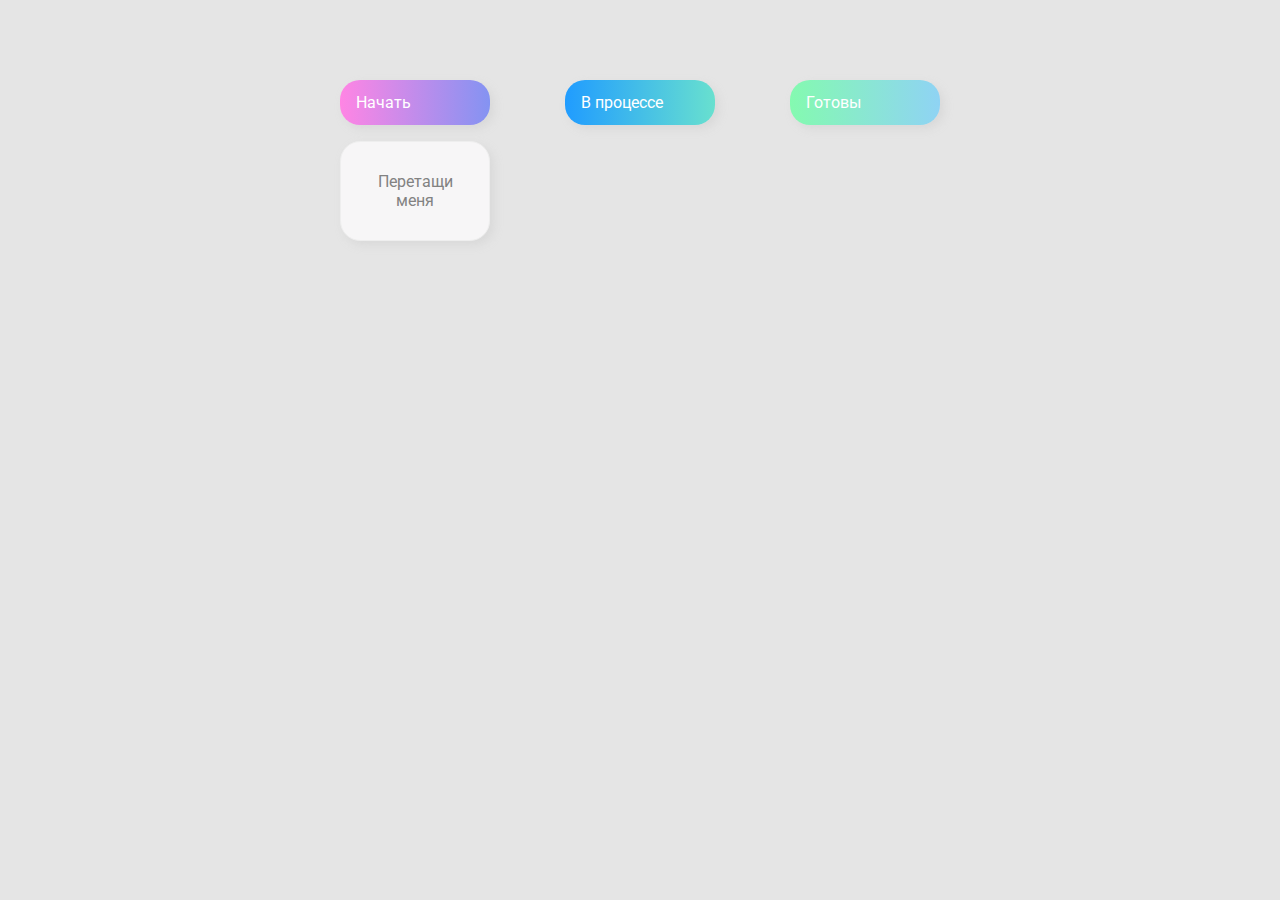
<file: 02-drag-drop/index.html>
<!DOCTYPE html>
<html lang="en">
  <head>
    <meta charset="UTF-8" />
    <meta name="viewport" content="width=device-width, initial-scale=1.0" />
    <link rel="stylesheet" href="styles.css" />
    <title>Drag & Drop | Проект 2</title>
  </head>
  <body>
    <div>
      <div class="row">
          <div class="col-header start">Начать</div>
          <div class="col-header progress">В процессе</div>
          <div class="col-header done">Готовы</div>
      </div>

      <div class="row">
        <div class="placeholder">
          <div class="item">Перетащи меня</div>
        </div>
        <div class="placeholder"></div>
        <div class="placeholder"></div>
      </div>
      
    </div>

    <script src="app.js"></script>
  </body>
</html>
</file>
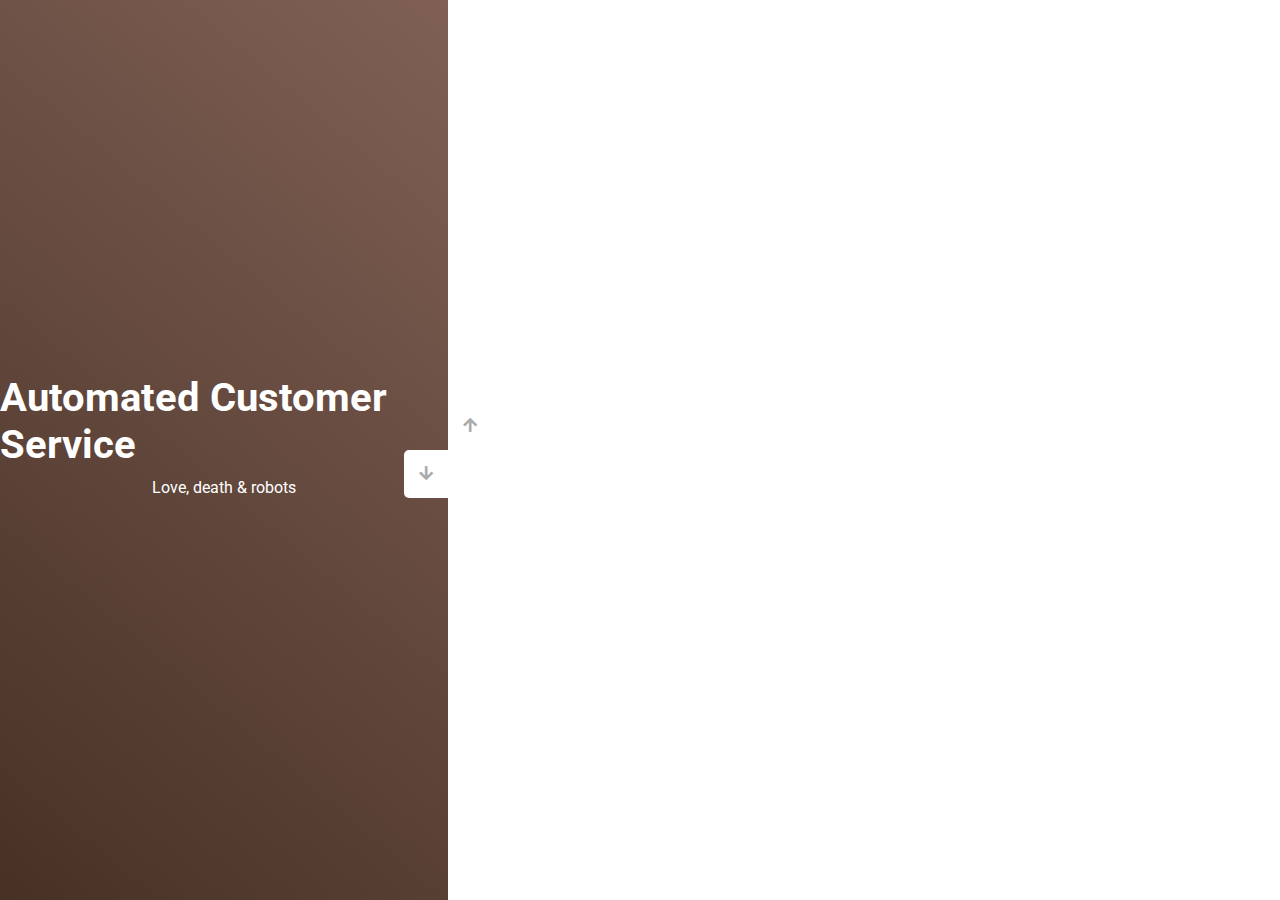
<file: 03-slider/index.html>
<!DOCTYPE html>
<html lang="en">
  <head>
    <meta charset="UTF-8" />
    <meta name="viewport" content="width=device-width, initial-scale=1.0" />
    <link
      rel="stylesheet"
      href="https://cdnjs.cloudflare.com/ajax/libs/font-awesome/5.15.1/css/all.min.css"
    />
    <link rel="stylesheet" href="style.css" />
    <title>Слайдер | Проект 3</title>
  </head>
  <body>
    <div class="container">
      <div class="sidebar">
        <div style="background: linear-gradient(229.99deg, #d4b1ca -26%, #cf2543 145%);">
          <h1>Snow in the desert</h1>
          <p>Love, death & robots</p>
        </div>
        <div style="background: linear-gradient(215.32deg, #f7c2b4 -1%, #a80300 124%);">
          <h1>Life Hutch</h1>
          <p>Love, death & robots</p>
        </div>
        <div style="background: linear-gradient(221.87deg, #2e3249 1%, #131420 128%);">
          <h1>Zima Blue</h1>
          <p>Love, death & robots</p>
        </div>
        <div style="background: linear-gradient(220.16deg, #856459 -8%, #311f13 138%);">
          <h1>Automated Customer Service</h1>
          <p>Love, death & robots</p>
        </div>
      </div>
      <div class="main-slide">
        <div
          style="
            background-image: url('https://images.unsplash.com/photo-1663592151816-b30533dc08ec?ixlib=rb-1.2.1&amp;ixid=MnwxMjA3fDB8MHxwaG90by1wYWdlfHx8fGVufDB8fHx8&amp;auto=format&amp;fit=crop&amp;w=2187&amp;q=80');
          "
        ></div>
        <div
          style="
            background-image: url('https://images.unsplash.com/photo-1663210253953-4e647b573003?ixlib=rb-1.2.1&amp;ixid=MnwxMjA3fDB8MHxwaG90by1wYWdlfHx8fGVufDB8fHx8&amp;auto=format&amp;fit=crop&amp;w=2130&amp;q=80');
          "
        ></div>
        <div
          style="
            background-image: url('https://images.unsplash.com/photo-1656057368376-5fbc70ccca82?ixlib=rb-1.2.1&amp;ixid=MnwxMjA3fDB8MHxwaG90by1wYWdlfHx8fGVufDB8fHx8&amp;auto=format&amp;fit=crop&amp;w=2187&amp;q=80');
          "
        ></div>
        <div
          style="
            background-image: url('https://images.unsplash.com/photo-1648741659369-81b806a0aae4?ixlib=rb-1.2.1&amp;ixid=MnwxMjA3fDB8MHxwaG90by1wYWdlfHx8fGVufDB8fHx8&amp;auto=format&amp;fit=crop&amp;w=2187&amp;q=80');
          "
        ></div>
      </div>
      <div class="controls">
        <button class="down-button">
          <i class="fas fa-arrow-down"></i>
        </button>
        <button class="up-button">
          <i class="fas fa-arrow-up"></i>
        </button>
      </div>
    </div>
    <script src="app.js"></script>
  </body>
</html>
</file>
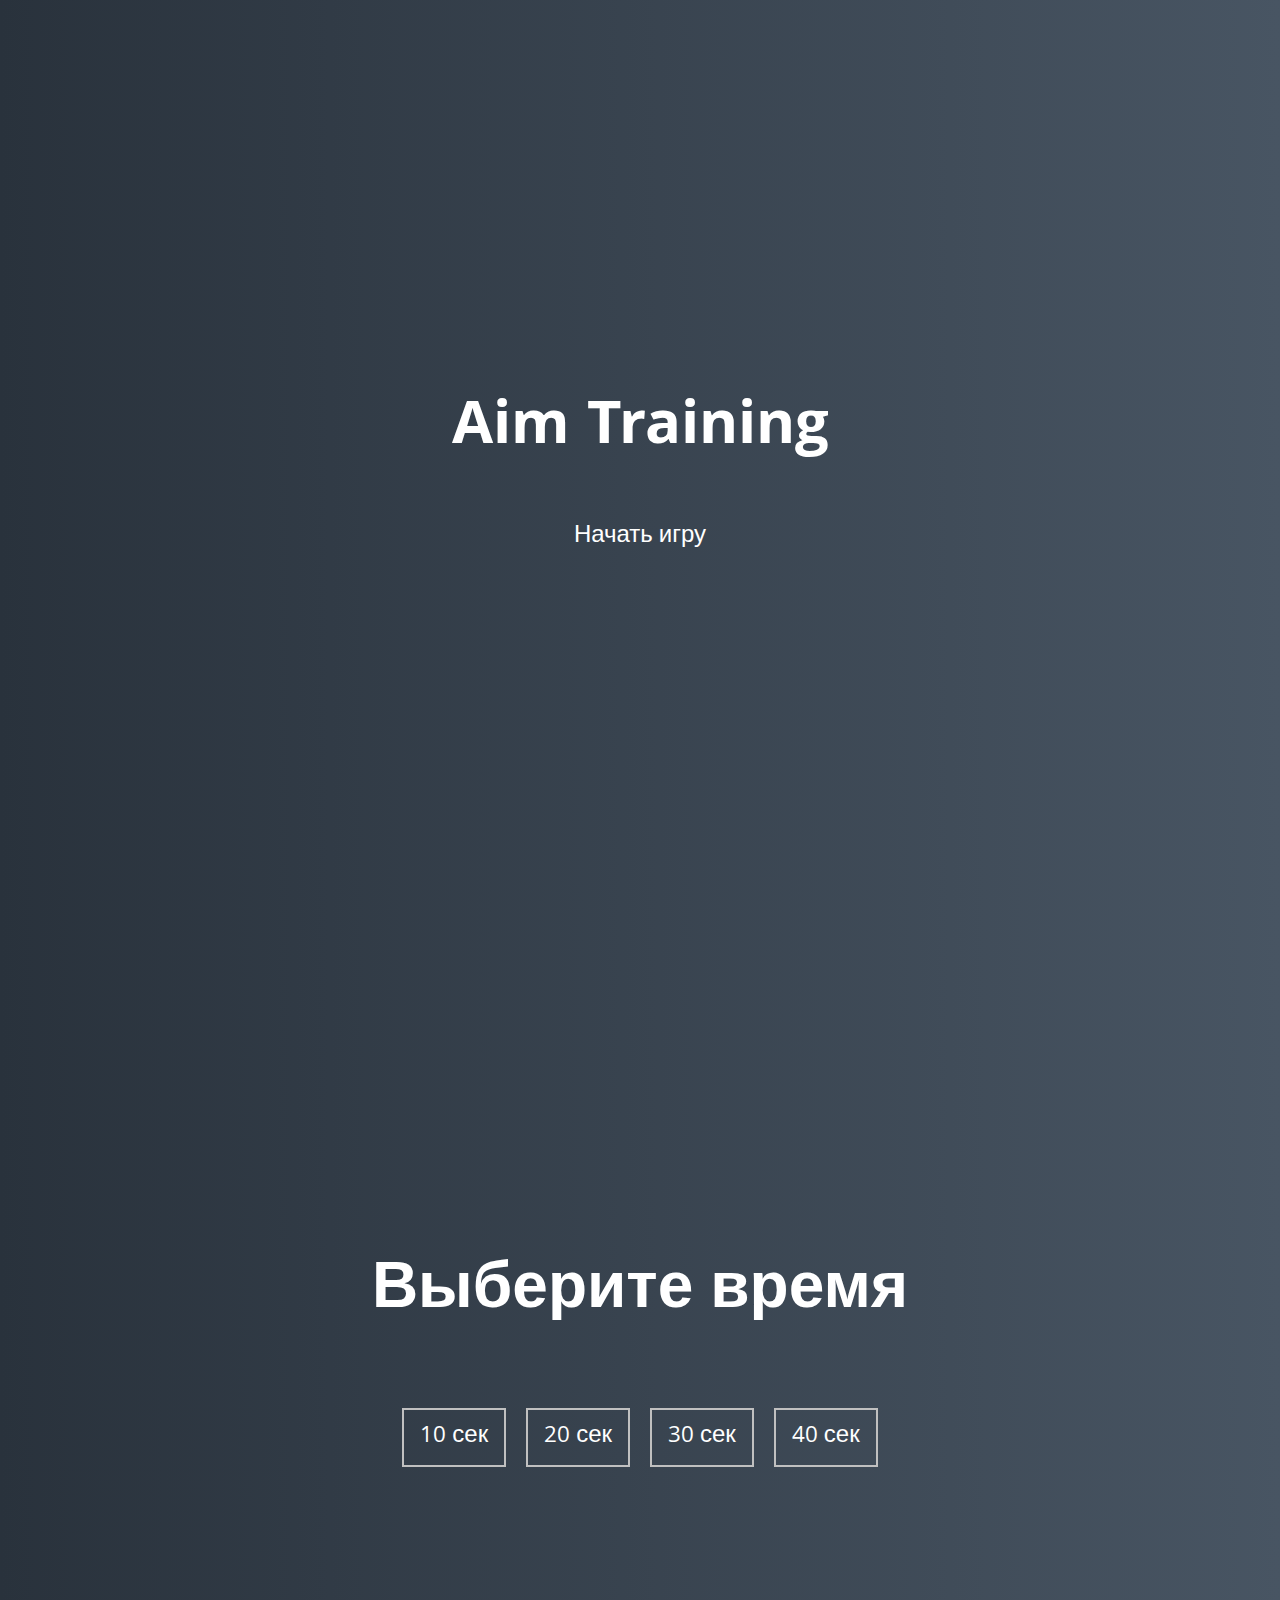
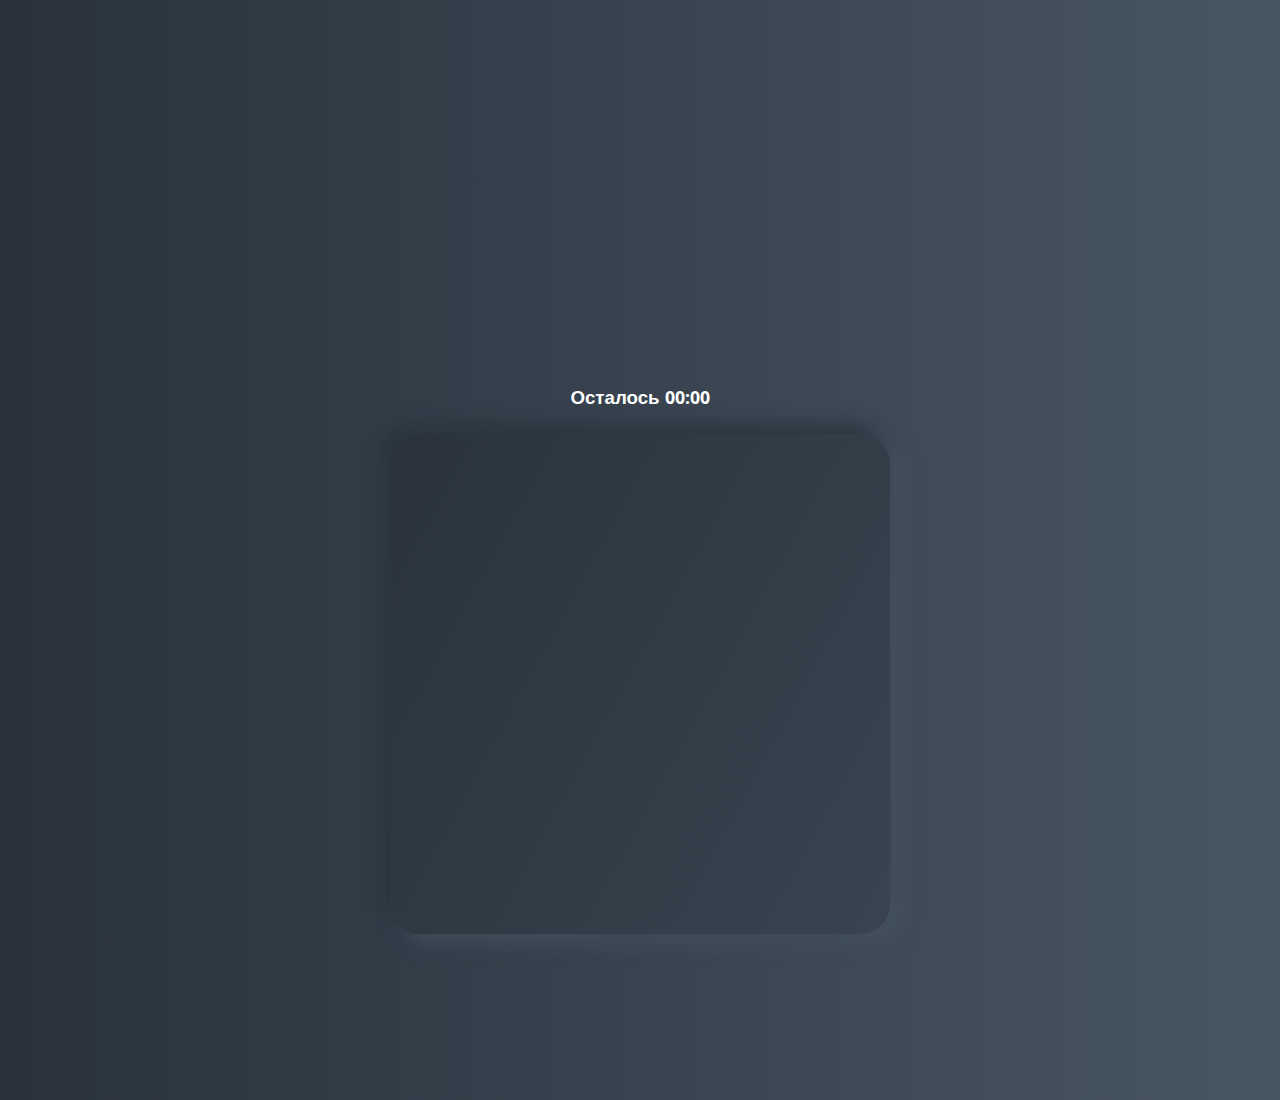
<file: 05-aim-game/index.html>
<!DOCTYPE html>
<html lang="en">
  <head>
    <meta charset="UTF-8" />
    <meta name="viewport" content="width=device-width, initial-scale=1.0" />
    <link rel="stylesheet" href="styles.css" />
    <title>Aim Training | Проект 5</title>
  </head>
  <body>
    <div class="screen">
      <h1>Aim Training</h1>
      <a href="#" class="start" id="start">Начать игру</a>
    </div>

    <div class="screen">
      <h1>Выберите время</h1>
      <ul class="time-list" id="time-list">
        <li>
          <button class="time-btn" data-time="10">
            10 сек
          </button>
        </li>
        <li>
          <button class="time-btn" data-time="20">
            20 сек
          </button>
        </li>
        <li>
          <button class="time-btn" data-time="30">
            30 сек
          </button>
        </li>
        <li>
          <button class="time-btn" data-time="40">
            40 сек
          </button>
        </li>
      </ul>
    </div>

    <div class="screen">
      <h3>Осталось <span id="time">00:00</span></h3>
      <div class="board" id="board"></div>
    </div>

    <script src="app.js"></script>
  </body>
</html>
</file>
<file: 02-drag-drop/styles.css>
@import url('https://fonts.googleapis.com/css?family=Roboto&display=swap');

* {
  box-sizing: border-box;
}

body {
  font-family: 'Roboto', sans-serif;
  background-color: #e5e5e5;
  display: flex;
  padding-top: 5rem;
  justify-content: center;
  overflow: hidden;
  margin: 0;
}

.hide { display: none; }

.row {
  display: flex;
  width: 600px;
  justify-content: space-between;
  margin-bottom: 1rem;
}

.col-header {
  width: 150px;
  box-shadow: 4px 4px 9px rgba(198, 198, 198, 0.36);
  border-radius: 20px;
  padding: 0.8rem 1rem;
  color: #fff;
}

.item {
  width: 150px;
  height: 100px;
  border: 1px solid #eee;
  box-shadow: 4px 4px 9px rgba(198, 198, 198, 0.36);
  border-radius: 20px;
  background: #f7f6f7;
  padding: 1.9rem 1rem;
  color: #828282;
  text-align: center;
  cursor: grab;
}

.item:active {
  cursor: grabbing;
}

.placeholder {
  width: 150px;
  height: 100px;
}

.start {
  background: linear-gradient(90deg, #ff85e4 0%, #229efd 179.25%);
}

.progress {
  background: linear-gradient(90deg, #209cff 0%, #68e0cf 100%);
}

.done {
  background: linear-gradient(90deg, #84fab0 0%, #8fd3f4 100%);
}

.hold {
  background: rgba(255, 255, 255, 0.65);
  border: 0;
  box-sizing: border-box;
  margin: 1rem;
  padding: 1.9rem 2rem;
  box-shadow: inset 0 0 0 2px #8ed7ed;
  color: #8ed7ed;
}

.hovered {
  border-top: 5px solid rgba(198, 198, 198, 0.29);
  background-color: #ddd;
  border-radius: 20px;
  box-shadow: 4px 4px 9px rgba(198, 198, 198, 0.36);
  box-shadow: -2px -2px 12px rgba(137, 138, 143, 0.2);
}
</file>
<file: 03-slider/style.css>
@import url('https://fonts.googleapis.com/css?family=Roboto&display=swap');

* {
  box-sizing: border-box;
  margin: 0;
  padding: 0;
}

body {
  font-family: 'Roboto', sans-serif;
  height: 100vh;
}

.container {
  position: relative;
  overflow: hidden;
  width: 100vw;
  height: 100vh;
}

.sidebar {
  height: 100%;
  width: 35%;
  position: absolute;
  top: 0;
  left: 0;
  transition: transform 0.5s ease-in-out;
}

.sidebar > div {
  height: 100%;
  width: 100%;
  display: flex;
  flex-direction: column;
  align-items: center;
  justify-content: center;
  color: #fff;
}

.sidebar h1 {
  font-size: 40px;
  margin-bottom: 10px;
  margin-top: -30px;
}

.main-slide {
  height: 100%;
  position: absolute;
  top: 0;
  left: 35%;
  width: 65%;
  transition: transform 0.5s ease-in-out;
}

.main-slide > div {
  background-repeat: no-repeat;
  background-size: cover;
  background-position: center center;
  height: 100%;
  width: 100%;
}

button {
  background-color: #fff;
  border: none;
  color: #aaa;
  cursor: pointer;
  font-size: 16px;
  padding: 15px;
}

button:hover {
  color: #222;
}

button:focus {
  outline: none;
}

.container .controls button {
  position: absolute;
  left: 35%;
  top: 50%;
  z-index: 100;
}

.container .controls .down-button {
  transform: translateX(-100%);
  border-top-left-radius: 5px;
  border-bottom-left-radius: 5px;
}

.container .controls .up-button {
  transform: translateY(-100%);
  border-top-right-radius: 5px;
  border-bottom-right-radius: 5px;
}
</file>
<file: 05-aim-game/styles.css>
@import url('https://fonts.googleapis.com/css?family=Khula&display=swap');

* {
  box-sizing: border-box;
}

body {
  color: #fff;
  font-family: 'Khula', sans-serif;
  height: 100vh;
  overflow: hidden;
  margin: 0;
  text-align: center;
}

a {
  color: #fff;
  text-decoration: none;
}

a:hover {
  color: #16D9E3;
}

.start {
  font-size: 1.5rem;
}

h1 {
  line-height: 1.4;
  font-size: 4rem;
}

.screen {
  display: flex;
  flex-direction: column;
  align-items: center;
  justify-content: center;
  height: 100vh;
  width: 100vw;
  transition: margin 0.5s ease-out;
  background: linear-gradient(90deg, #29323C 0%, #485563 100%);
}

.screen.up {
  margin-top: -100vh;
}

.time-list {
  display: flex;
  flex-wrap: wrap;
  justify-content: center;
  list-style: none;
  padding: 0;
}

.time-list li {
  margin: 10px;
}

.time-btn {
  background-color: transparent;
  border: 2px solid #C0C0C0;
  color: #fff;
  cursor: pointer;
  font-family: inherit;
  padding: .5rem 1rem;
  font-size: 1.5rem;
}

.time-btn:hover {
  border: 2px solid #16D9E3;
  color: #16D9E3;
}

.hide {
  opacity: 0;
}

.primary {
  color: #16D9E3;
}

.board {
  display: flex;
  justify-content: center;
  align-items: center;
  position: relative;
  width: 500px;
  height: 500px;
  background: linear-gradient(118.38deg, #29323C -4.6%, #485563 200.44%);
  box-shadow: -8px -8px 20px #2A333D, 10px 7px 20px #475462;
  border-radius: 30px;
  overflow: hidden;
}

.circle {
  background: linear-gradient(90deg, #16D9E3 0%, #30C7EC 47%, #46AEF7 100%);
  position: absolute;
  border-radius: 50%;
  cursor: pointer;
}
</file>
